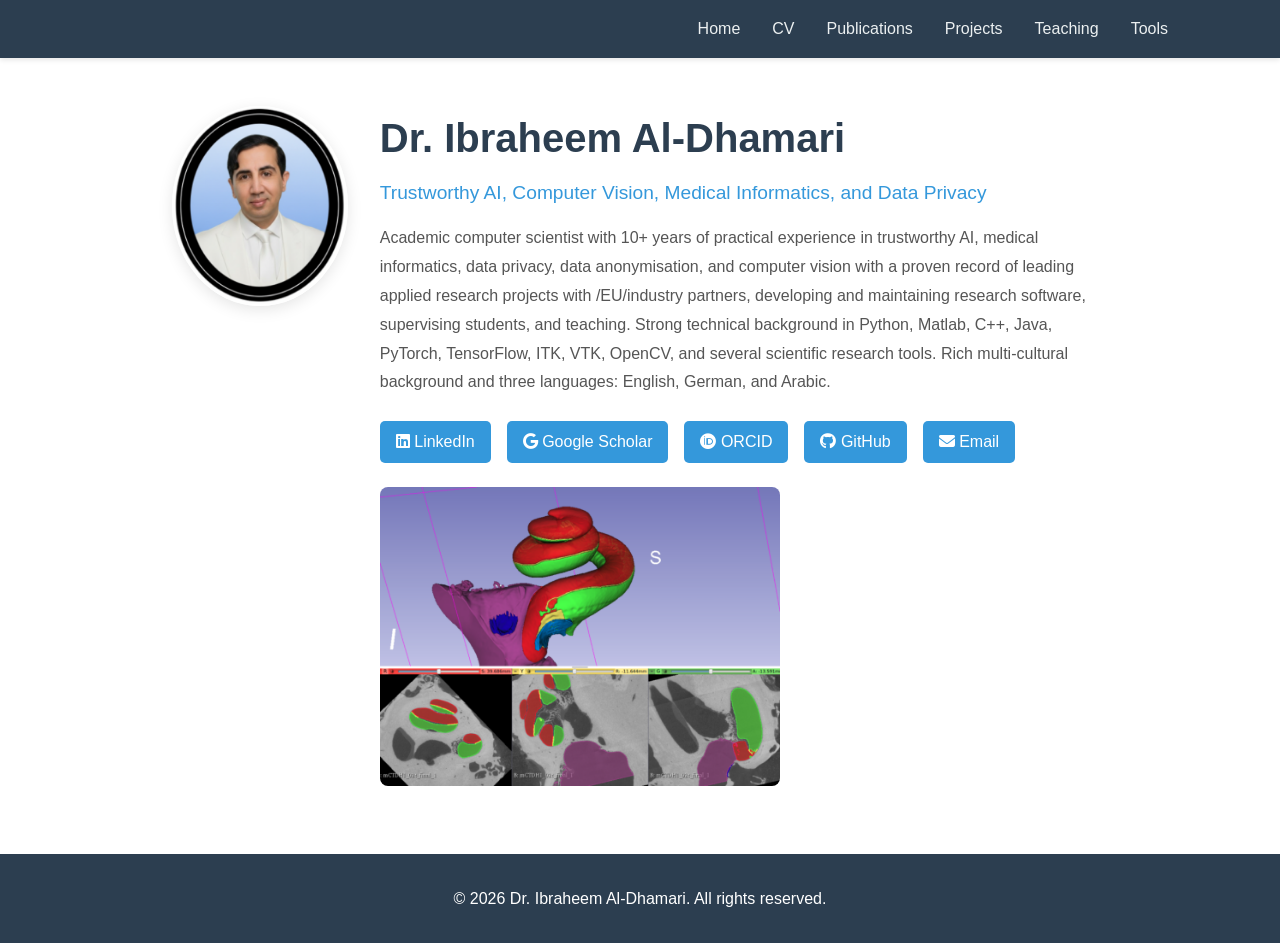
<file: index.html>
<!DOCTYPE html>
<html lang="en">
<head>
    <meta charset="UTF-8">
    <meta name="viewport" content="width=device-width, initial-scale=1.0">
    <title>Dr. Ibraheem Al-Dhamari- Personal Website</title>
    <link rel="stylesheet" href="css/style.css">
    <link
        rel="stylesheet"
        href="https://cdnjs.cloudflare.com/ajax/libs/font-awesome/6.5.1/css/all.min.css"
        integrity="sha512-DTOQO9RWCH3ppGqcWaEA1BIZOC6xxalwEsw9c2QQeAIftl+Vegovlnee1c9QX4TctnWMn13TZye+giMm8e2LwA=="
        crossorigin="anonymous"
        referrerpolicy="no-referrer"
    />

</head>
<body>
    <!-- Navigation -->
    <nav class="navbar">
        <div class="nav-container">
            <div class="logo"></div>
            <ul class="nav-menu">
                <li><a href="index.html" class="nav-link" onclick="window.location.href='index.html'; return false;">Home</a></li>
                <li><a href="cv.html" class="nav-link"  onclick="window.location.href='cv.html'; return false;">CV</a></li>
                <li><a href="publications.html" class="nav-link" onclick="window.location.href='publications.html'; return false;">Publications</a></li>
                <li><a href="projects.html" class="nav-link" onclick="window.location.href='projects.html'; return false;">Projects</a></li>
                <li><a href="teaching.html" class="nav-link" onclick="window.location.href='teaching.html'; return false;">Teaching</a></li>
                <li><a href="tools.html" class="nav-link"  onclick="window.location.href='tools.html'; return false;">Tools</a></li>
            </ul>
        </div>
    </nav>

    <!-- Main Content -->
    <main class="container">
        <!-- Home Tab -->
       <section id="home" class="tab-content active">
            <div class="home-content">
                <div class="profile-section">
                    <img src="assets/ibr.png" alt="Profile" class="profile-image">
                    <div class="intro-text">
                        <h1>Dr. Ibraheem Al-Dhamari</h1>
                        <p class="subtitle"> Trustworthy AI, Computer Vision, Medical Informatics, and Data Privacy</p>
                        <p class="bio">
                            Academic computer scientist with 10+ years of practical experience in trustworthy AI, medical informatics, data privacy, data anonymisation, and computer vision with a proven record of leading applied research projects with /EU/industry partners, developing and maintaining research software, supervising students, and teaching. Strong technical background in Python, Matlab, C++, Java, PyTorch, TensorFlow, ITK, VTK, OpenCV, and several scientific research tools. Rich multi-cultural background and three languages: English, German, and Arabic.
                        </p>
            
                        <div class="social-links">
                            <a href="https://www.linkedin.com/in/dr-ibraheem-al-dhamari-a8151320" target="_blank">
                                <i class="fa-brands fa-linkedin"></i>
                                LinkedIn
                            </a>
                            <a href="https://scholar.google.com/citations?user=BWKajzwAAAAJ&hl" target="_blank">
                                <i class="fa-brands fa-google"></i>
                                Google Scholar
                            </a>
                            <a href="https://orcid.org/0000-0002-5209-6599" target="_blank">
                                <i class="fa-brands fa-orcid"></i>
                                ORCID
                            </a>
                            <a href="https://github.com/idhamari" target="_blank">
                                <i class="fa-brands fa-github"></i>
                                GitHub
                            </a>
                            <a href="mailto:ia@idhamari.com">
                                <i class="fa-solid fa-envelope"></i>
                                Email
                            </a>
                        </div>

                    <div class="slideshow-container">
                        <a id="slideshow-link" href="https://github.com/MedicalImageAnalysisTutorials/SlicerCochlea" target="_blank">
                            <img id="profile-slideshow" src="assets/images/img1.png" alt="Research image">
                        </a>
                    </div>

                    </div>                    
                
            </div>
            </div>


        </section>

    </main>

    <!-- Footer -->
    <footer class="footer">
        <p>&copy; 2026 Dr. Ibraheem Al-Dhamari. All rights reserved.</p>
    </footer>

    <script src="js/script.js"></script>
</body>
</html>
</file>
<file: css/style.css>
* {
    margin: 0;
    padding: 0;
    box-sizing: border-box;
}

:root {
    --primary-color: #2c3e50;
    --secondary-color: #3498db;
    --accent-color: #e74c3c;
    --light-bg: #ecf0f1;
    --text-color: #2c3e50;
    --border-color: #bdc3c7;
    --transition: all 0.3s ease;
}

body {
    font-family: 'Segoe UI', Tahoma, Geneva, Verdana, sans-serif;
    line-height: 1.6;
    color: var(--text-color);
    background-color: #ffffff;
}

/* Navigation */
.navbar {
    background-color: var(--primary-color);
    padding: 1rem 0;
    position: sticky;
    top: 0;
    z-index: 100;
    box-shadow: 0 2px 5px rgba(0, 0, 0, 0.1);
}

.nav-container {
    max-width: 1200px;
    margin: left; /*0 auto;*/
    padding: 0 2rem;
    display: flex;
    justify-content: space-between;
    align-items: center;
}

.logo {
    font-size: 1.5rem;
    font-weight: bold;
    color: white;
}

.nav-menu {
    display: flex;
    list-style: none;
    gap: 2rem;
}

.nav-link {
    color: #ecf0f1;
    text-decoration: none;
    transition: var(--transition);
    font-weight: 500;
    cursor: pointer;
}

.nav-link:hover,
.nav-link.active {
    color: var(--secondary-color);
    border-bottom: 2px solid var(--secondary-color);
}

/* Main Container */
.container {
    max-width: 1000px;
    margin: 3rem auto;
    padding: 0 2rem;
    min-height: calc(100vh - 200px);
}

/* Tab Content */
.tab-content {
    display: none;
    animation: fadeIn 0.3s ease-in;
}

.tab-content.active {
    display: block;
}

@keyframes fadeIn {
    from {
        opacity: 0;
        transform: translateY(10px);
    }
    to {
        opacity: 1;
        transform: translateY(0);
    }
}

/* Home Section */
.home-content {
    display: flex;
    flex-direction: column;
    gap: 3rem;
}

.profile-section {
    display: flex;
    gap: 2rem;
    align-items: flex-start;
}

.profile-image {
    width: 200px;
    height: 200px;
    border-radius: 50%;
    object-fit: cover;
    box-shadow: 0 4px 15px rgba(0, 0, 0, 0.1);
}

.intro-text h1 {
    font-size: 2.5rem;
    margin-bottom: 0.5rem;
    color: var(--primary-color);
}

.subtitle {
    font-size: 1.2rem;
    color: var(--secondary-color);
    margin-bottom: 1rem;
}

.bio {
    font-size: 1rem;
    line-height: 1.8;
    color: #555;
    margin-bottom: 1.5rem;
}

.social-links {
    display: flex;
    gap: 1rem;
}

.social-links a {
    padding: 0.5rem 1rem;
    background-color: var(--secondary-color);
    color: white;
    text-decoration: none;
    border-radius: 5px;
    transition: var(--transition);
}

.social-links a:hover {
    background-color: var(--accent-color);
    transform: translateY(-2px);
}

/* CV Preview */
.cv-preview {
    background-color: var(--light-bg);
    padding: 2rem;
    border-radius: 10px;
    border-left: 4px solid var(--secondary-color);
}

.cv-preview h2 {
    margin-bottom: 1rem;
    color: var(--primary-color);
}

.pdf-container,
.pdf-container-full {
    width: 100%;
    height: 600px;
    margin-bottom: 1rem;
    border: 1px solid var(--border-color);
    border-radius: 5px;
    overflow: hidden;
}

.pdf-container-full {
    height: 800px;
}

.pdf-viewer {
    width: 100%;
    height: 100%;
    border: none;
}

.download-btn {
    display: inline-block;
    padding: 0.75rem 1.5rem;
    background-color: var(--secondary-color);
    color: white;
    text-decoration: none;
    border-radius: 5px;
    transition: var(--transition);
}

.download-btn:hover {
    background-color: var(--accent-color);
    transform: translateY(-2px);
}

/* Publications */
.publications-list {
    display: flex;
    flex-direction: column;
    gap: 2rem;
}

.publication-item {
    padding: 1.5rem;
    border: 1px solid var(--border-color);
    border-radius: 8px;
    transition: var(--transition);
}

.publication-item:hover {
    box-shadow: 0 4px 15px rgba(0, 0, 0, 0.1);
    transform: translateY(-2px);
}

.publication-item h3 {
    color: var(--primary-color);
    margin-bottom: 0.5rem;
}

.authors {
    color: #666;
    font-size: 0.95rem;
    margin-bottom: 0.3rem;
}

.journal {
    color: var(--secondary-color);
    font-size: 0.9rem;
    margin-bottom: 0.8rem;
}

.description {
    color: #555;
    margin-bottom: 1rem;
    line-height: 1.6;
}

.publication-links {
    display: flex;
    gap: 1rem;
}

.publication-links a {
    color: var(--secondary-color);
    text-decoration: none;
    font-weight: 500;
    transition: var(--transition);
}

.publication-links a:hover {
    color: var(--accent-color);
    text-decoration: underline;
}

/* Tools Grid */
.tools-grid {
    display: grid;
    grid-template-columns: repeat(auto-fit, minmax(300px, 1fr));
    gap: 2rem;
}

.tool-card {
    padding: 2rem;
    border: 1px solid var(--border-color);
    border-radius: 8px;
    background-color: var(--light-bg);
    transition: var(--transition);
}

.tool-card:hover {
    box-shadow: 0 4px 15px rgba(0, 0, 0, 0.1);
    transform: translateY(-5px);
    border-color: var(--secondary-color);
}

.tool-card h3 {
    color: var(--primary-color);
    margin-bottom: 1rem;
}

.tool-card p {
    color: #555;
    margin-bottom: 1.5rem;
    line-height: 1.6;
}

.tool-link {
    color: var(--secondary-color);
    text-decoration: none;
    font-weight: 500;
    transition: var(--transition);
}

.tool-link:hover {
    color: var(--accent-color);
}

/* Footer */
.footer {
    background-color: var(--primary-color);
    color: white;
    text-align: center;
    padding: 2rem;
    margin-top: 3rem;
}

/* Responsive Design */
@media (max-width: 768px) {
    .profile-section {
        flex-direction: column;
        align-items: center;
        text-align: center;
    }

    .profile-image {
        width: 150px;
        height: 150px;
    }

    .intro-text h1 {
        font-size: 1.8rem;
    }

    .nav-menu {
        gap: 1rem;
        font-size: 0.9rem;
    }

    .tools-grid {
        grid-template-columns: 1fr;
    }

    .pdf-container,
    .pdf-container-full {
        height: 400px;
    }
}
/* =========================================
   Publications Section Styles
   ========================================= */

/* Typography and Spacing */
#publications {
    font-family: 'Segoe UI', Roboto, Helvetica, Arial, sans-serif;
    color: #333;
    line-height: 1.6;
    max-width: 900px;
    margin: 2rem auto;
    padding: 0 1.5rem;
}

#publications h2 {
    color: #1a365d;
    border-bottom: 2px solid #e2e8f0;
    padding-bottom: 0.5rem;
    margin-bottom: 1.5rem;
    font-size: 2rem;
}

#publications h3 {
    color: #2d3748;
    margin-top: 2.5rem;
    margin-bottom: 1rem;
    font-size: 1.25rem;
}

/* General Links */
#publications p a {
    color: #3182ce;
    text-decoration: none;
    font-weight: 500;
    transition: color 0.2s ease;
}

#publications p a:hover {
    color: #2b6cb0;
    text-decoration: underline;
}

/* Modern Publication Cards */
.publications-list {
    list-style: none;
    padding: 0;
    margin: 0;
}

.publications-list li {
    background-color: #f8fafc;
    border-left: 4px solid #4a5568;
    padding: 1rem 1.5rem;
    margin-bottom: 1rem;
    border-radius: 0 6px 6px 0;
    box-shadow: 0 1px 3px rgba(0,0,0,0.05);
    transition: transform 0.2s ease, box-shadow 0.2s ease;
}

.publications-list li:hover {
    transform: translateY(-2px);
    box-shadow: 0 4px 6px rgba(0,0,0,0.1);
    border-left-color: #3182ce;
}

.publications-list li a {
    color: #2d3748;
    text-decoration: none;
    display: block;
}

.publications-list li a:hover {
    color: #1a202c;
}
.slideshow-container {
    margin-top: 1.5rem;
    max-width: 400px;      /* adjust as you like */
}

 

.slideshow-container a {
    display: inline-block;
}

.slideshow-container img {
    max-width: 400px;          /* control size */
    width: 100%;
    height: auto;
    border-radius: 8px;        /* optional */
    object-fit: cover;
}
</file>
